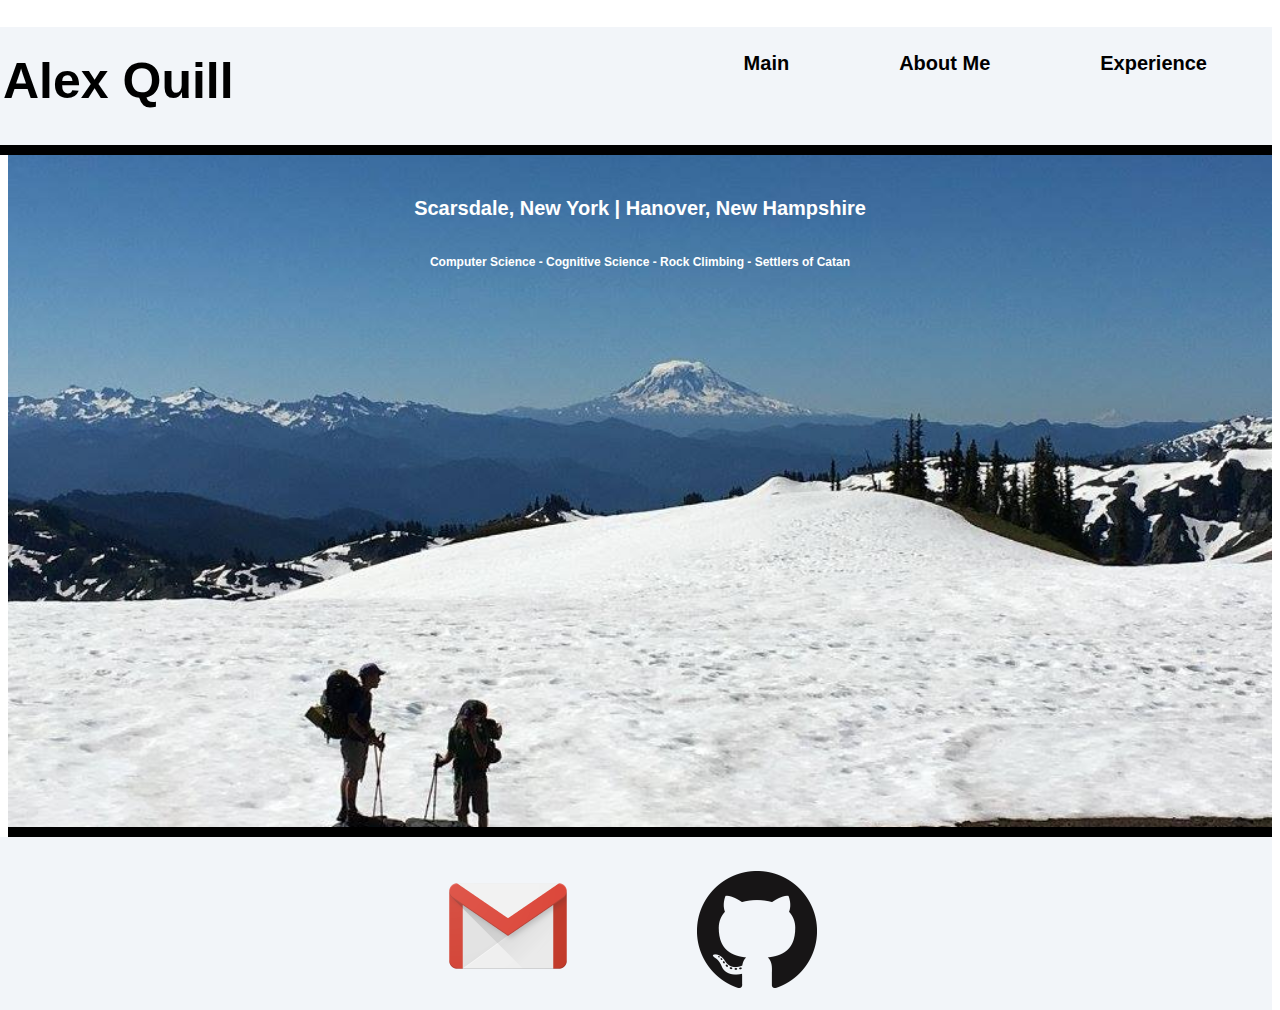
<file: index.html>
<!DOCTYPE html>
<html lang="en" dir="ltr">
  <head>
    <link rel = "stylesheet" type = "text/css" href = "styles/index.css"/>
    <meta charset="utf-8">
    <title>IndexPage</title>
  </head>
  <body>
    <div id = contain-all>
      <div id = "nav">
        <h3 id = "description-title">Alex Quill</h3>
        <div id="button-area">
            <a href = "index.html"><strong>Main</strong></a>
            <a href = "about-me.html"><strong>About Me</strong></a>
            <a href = "experience.html"><strong>Experience</strong></a>
        </div>
          <div style="clear: both"></div>
      </div>
        <div class = "description">
          <div id = "photo-block">
            <h4 id = locations>Scarsdale, New York | Hanover, New Hampshire</h4>
            <h5 id = things-i-like>Computer Science - Cognitive Science - Rock Climbing - Settlers of Catan</h5>
          </div>
        </div>
          <div id = "footer">
            <div id = "footer-images">
              <a href="mailto:alex.quill@gmail.com">
                <img id = "Gimg" src="Gmail.jpg" alt="Contact Me">
              </a>
              <a href="https://github.com/AlexQuill">
                <img id = "Gitimg" src="Mark.jpg" alt="My Github">
              </a>
            </div>
              <div style="clear: both"></div>
          </div>
        <div class = "tabs">
          <div id = tab-block>
        </div>
      </div>
    </div>
  <script src="https://ajax.googleapis.com/ajax/libs/jquery/3.3.1/jquery.min.js"></script>
  <script src="Scripts/index.js"></script>
  </body>
</html>
</file>
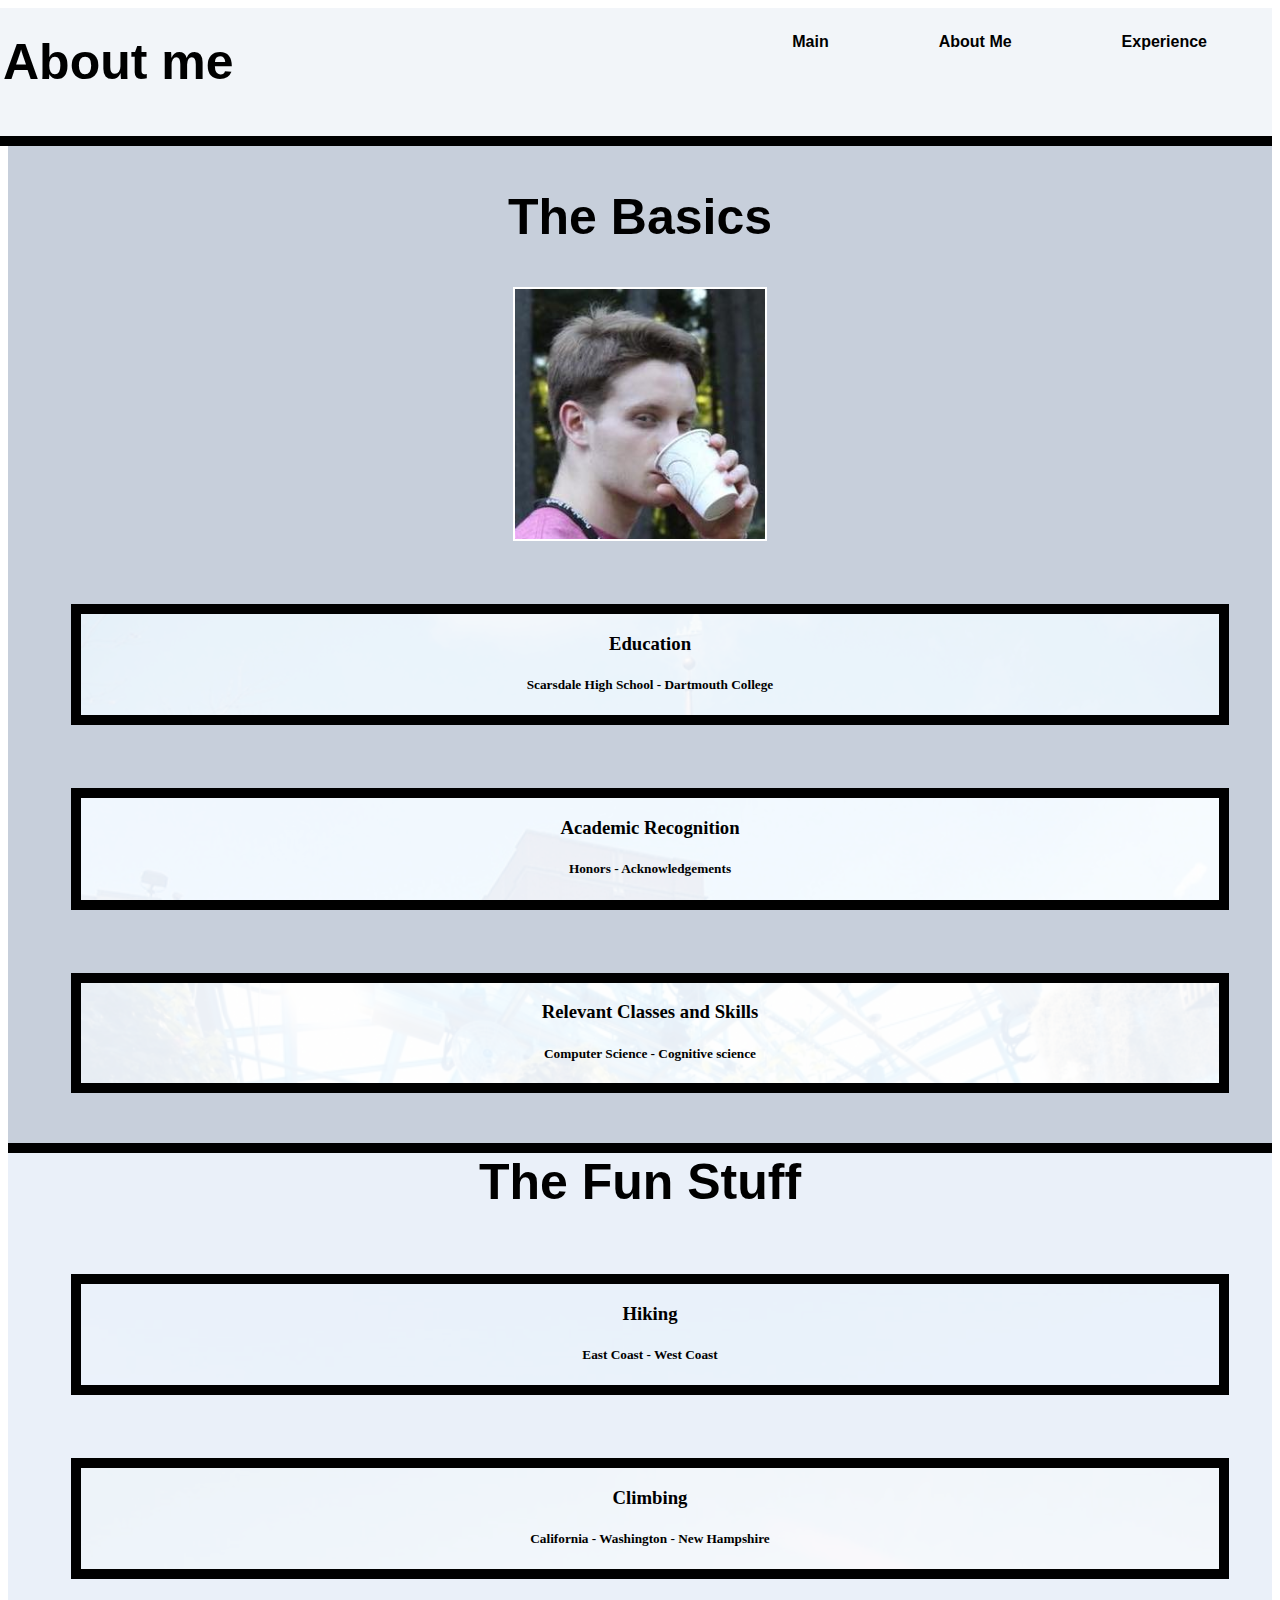
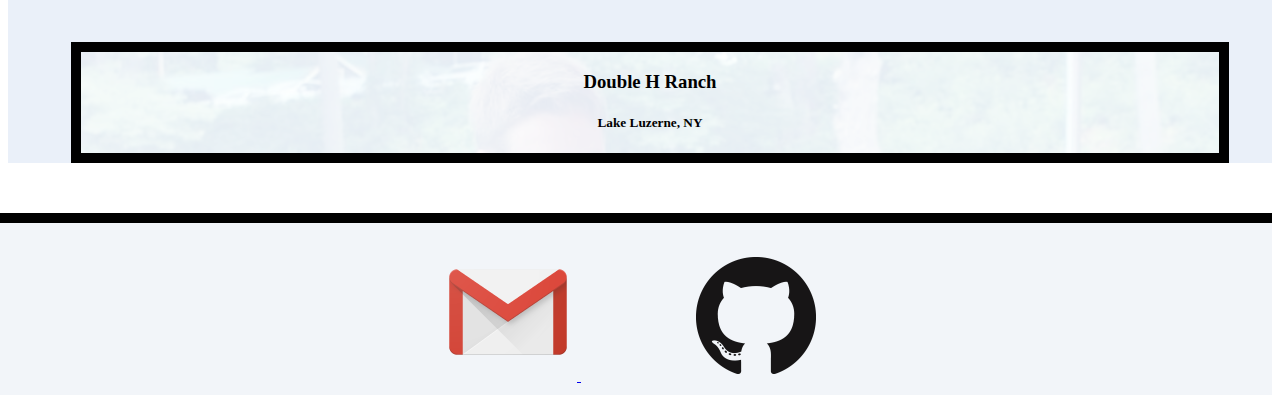
<file: about-me.html>
<!DOCTYPE html>
<html lang="en" dir="ltr">
  <head>
    <link rel = "stylesheet" type = "text/css" href = "styles/about-me.css"/>
    <meta charset="utf-8">
    <title>About Page</title>
  </head>
  <body>
    <div id = "container">
        <div id = "Header">
            <h2 id = "Header-title">About me</h2>
            <div id="button-area">
                <a href = "index.html"><strong>Main</strong></a>
                <a href = "about-me.html"><strong>About Me</strong></a>
                <a href = "experience.html"><strong>Experience</strong></a>
            </div>
        </div>
      <div id = "container-1">
        <h2 id = "Basics">The Basics</h2>

        <div id = "me-photo">
        </div>

        <div class ="dropdown-container" id = "educ-container">
          <div id = container-1-box1-starter>
            <h3><strong>Education</strong></h3>
            <h5><strong>Scarsdale High School - Dartmouth College</strong><h5>
          </div>
          <div class = "dropdown-slide" id = "container-1-box1">
              <div id = "ed-info">
                <h4 id = "Dartmouth"><strong>Dartmouth College</strong>:</h4>
                  <p id = "college">Fall 2017 - Present</p>
                  <p>Cumulative GPA: 3.93</p>
                <h4 id = "Scarsdale"><strong>Scarsdale High School</strong>:</h4>
                  <p id = "high-school">Fall 2014 - Spring 2017</p>
                  <p>Cumulative GPA: 3.96</p>
              </div>
          </div>
        </div>

        <div class ="dropdown-container" id = "academic-container">
          <div id = container-1-box2-starter>
            <h3><strong>Academic Recognition</strong></h3>
            <h5><strong>Honors - Acknowledgements</strong><h5>
          </div>

          <div class = "dropdown-slide" id = "container-1-box2">
              <p>Dartmouth College: 1st Honors 2017-2018</p>
              <p>90th percentile GPA</p>
              <p>National Merit Scholarship Finalist</p>
              <p>2017 Presidential Scholar Program Nominee</p>
              <p>2017 February ACT Perfect Score</p>
          </div>
        </div>

        <div id = container-1-box3-starter>
          <h3><strong>Relevant Classes and Skills</strong></h3>
          <h5><strong>Computer Science - Cognitive science </strong><h5>
        </div>

        <div id = "container-1-box3" style ="clear:both;">
          <div id = "Relevant-classes">
            <h4><strong>Relevant classes</strong></h4>
              <ul class = class-list>
                <li>COSC 001: Intro to Computer Science</li>
                <li>COSC 010: Data Structures</li>
                <li>COSC 016: Computational Neuroscience</li>
                <li>COSC 030: Discrete Mathematics</li>
                <li>COSC 074: Machine Learning and Statistical Analysis</li>
                <li>MATH 022: Linear Algebra</li>
                <li>PSYC 006: Intro to Neuroscience</li>
                <li>PSYC 010: Statistical Methods</li>
                <li>PSYC 027: Cognitive Neuroscience</li>
                <li>COGS 001: Intro to Cognitive Science</li>
                <li>EDUC 016: Educational Psychology</li>
              </ul>
          </div>
          <div id = "Relevant-skills">
            <h4><strong>Skills learned</strong></h4>
            <ul class = skill-list>
              <h5>Proficient/Experienced in:</h5>
              <li>Python</li>
              <li>Java</li>
              <li>Latex</li>
              <h5>Developing:</h5>
              <li>C</li>
              <li>JsPsych</li>
              <li>MatLab</li>
              <li>SciKit-Learn</li>
            </ul>
          </div>
        </div>
      </div>

      <div id = "container-2">

        <h2 id = "The-fun-stuff">The Fun Stuff</h2>
        <div class = "dropdown-container" id = "hiking-container">
          <div id = "container-2-box1-starter">
            <h3><strong>Hiking</strong></h3>
            <h5><strong>East Coast - West Coast</strong><h5>
          </div>

          <div class = "dropdown-slide" id = "container-2-box1">
            <div id = "Hiking">
              <p>Hiking is one of my favorite things in the world. I've been fortunate enough to spend days, weeks, and months in some of the most beautiful backcountries in the world. The peacefulness of the wilderness and the independence I feel living out on my own is very meaningful to me.</p>
              <p>Check out some trails where I've lead independent trips:</p>
              <div id = hikes-list>
                <a href = "https://rootsrated.com/stories/93-miles-around-mount-rainier-how-to-thru-hike-the-wonderland-trail"><strong>The Wonderland Trail</strong></a>
                <a href = "https://rootsrated.com/asheville-nc/backpacking-camping/art-loeb-trail"><strong>The Art Loeb Trail</strong></a>
                <a href = "https://sectionhiker.com/how-to-hike-the-100-mile-wilderness/"><strong>The Hundred Mile Wilderness</strong></a>
              </div>
            </div>
          </div>
      </div>

      <div class = "dropdown-container" id = "climbing-container">
        <div id = container-2-box2-starter>
          <h3><strong>Climbing</strong></h3>
          <h5><strong>California - Washington - New Hampshire</strong><h5>
        </div>

        <div class = "dropdown-slide" id = container-2-box2>
          <div id = "Climbing">
            <p>Rock Climbing, specifically bouldering, is a passion I've had for nearly a decade. Bouldering routes, or "problems" as they are known for how hard it can be to unlock the right sequence of movement needed to solve them, are metrics I use to push myself and appreciate how far I've come. </p>
            <p>I've climbed in nearly all four corners of the country, from Mt. Rainier, Washington, to Joshua Tree, California, up to Mt. Rumney, New Hampshire. As a captain of the Dartmouth Climbing team, leading practices gives me a unique opportunity to share an activity that I care deeply about with people I love. </p>
            <p>Check out these incredible places:</p>
            <div id = "climb-list">
              <a href = "https://www.nps.gov/jotr/index.htm"><strong>Joshua Tree National Park</strong></a>
              <a href = "https://www.nps.gov/mora/index.htm"><strong>Mount Rainier National Park</strong></a>
              <a href = "https://www.mountainproject.com/area/105867829/rumney"><strong>Mt. Rumney</strong></a>
            </div>
          </div>
        </div>
      </div>

      <div class = "dropdown-container" id = "camp-container">
        <div id = container-2-box3-starter>
          <h3><strong>Double H Ranch</strong></h3>
          <h5><strong>Lake Luzerne, NY</strong><h5>
        </div>

        <div class = "dropdown-slide" id = container-2-box3>
          <div id = "Double-H">
            <!-- <h4><strong>Double H Ranch</strong></h4> -->
            <p>Double H Ranch is a summer camp for children ages 6-21 with life threatening illness in Lake Luzerne, New York. I have been lucky enough to spend the past two summers as a full time staff member at Double H in the Muskrat, Deer, and Wolf Cabins.</p>
            <p>A normal day at Double H includes lots of regular camp stuff like swimming, archery, a fully accessible high ropes course, and some not so typical stuff, such as administering daily personal care routines. My summers at Double H have been the most impactful 20 weeks of my life, and have completely reshaped my hopes for my career.</p>
            <p>Learn more or Volunteer:</p>
            <div id = "H-list">
              <a href = "https://www.doublehranch.org/"><strong>Double H Ranch</strong></a>
              <a href = "https://seriousfunnetwork.org/"><strong>SeriousFun Camp Network</strong></a>
            </div>
          </div>
        </div>
      </div>

      </div>
      </div>

      <div id = "footer">
        <div id = "footer-images">
          <a href="mailto:alex.quill@gmail.com">
            <img id = "Gimg" src="Gmail.jpg" alt="Contact Me">
          </a>
          <a href="https://github.com/AlexQuill">
            <img id = "Gitimg" src="Mark.jpg" alt="My Github">
          </a>
        </div>
          <div style="clear: both"></div>
      </div>
    </div>

    </div>
    <div class = "tabs">
      <div id = tab-block>

  <script src="https://ajax.googleapis.com/ajax/libs/jquery/3.3.1/jquery.min.js"></script>
  <script src="Scripts/about-me.js"></script>
  </body>
</html>
</file>
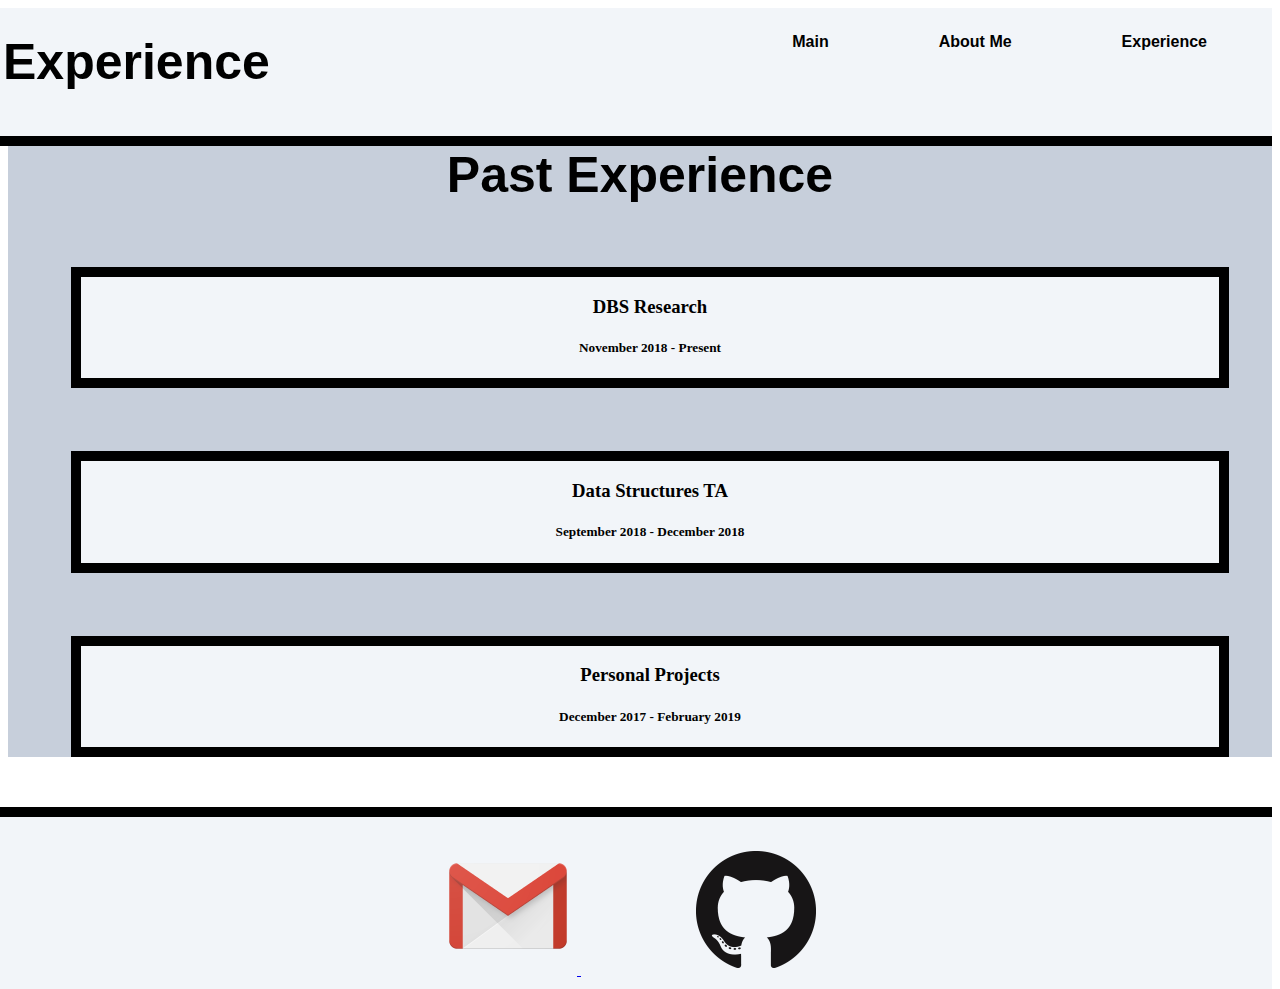
<file: Experience.html>
<!DOCTYPE html>
<html lang="en" dir="ltr">
  <head>
    <link rel = "stylesheet" type = "text/css" href = "styles/Experience.css"/>
    <meta charset="utf-8">
    <title>Experience Page</title>
  </head>


  <body>
    <div id = "container">
      <div id = "Header">
          <h2 id = "Header-title">Experience</h2>
          <div id="button-area">
              <a href = "index.html"><strong>Main</strong></a>
              <a href = "about-me.html"><strong>About Me</strong></a>
              <a href = "experience.html"><strong>Experience</strong></a>
          </div>
      </div>
      <div id = "container-1">
          <h2 id = "Past-Projects">Past Experience</h2>

          <div class = "dropdown-container" id = "projects-container">
            <div id = container-1-box1-starter>
              <h3><strong>DBS Research</strong></h3>
              <h5><strong>November 2018 - Present</strong><h5>
            </div>

            <div class = "dropdown-slide" id = "container-1-box1">
              <p>Deep Brain Stimulation is a relatively new neurosurgical technique that uses intracranially implanted electrodes to modulate abnormal brain activity with small electric impulses.</p>
              <p> I am currently working with Professor Roskies of the Dartmouth COGS department on an Obama-Administration four-year BRAIN Initiative Grant on the effects of DBS on patient agency.</p>
              <p> With the end goal of creating a significant DBS patient information database, we are currently developing a philosophically minded survey to administer patients before and after treatment, as well as implementing cognitive tasks such as the Stop Signal Task in Javascript and Python.</p>
              <div id="test-area">
                  <a href = "Reactiontime.html"><strong>Example Reaction Time Test</strong></a>
              </div>
            </div>
          </div>

        <div class = "dropdown-container" id = "DS-container">
          <div id = container-1-box2-starter>
            <h3><strong>Data Structures TA</strong></h3>
            <h5><strong>September 2018 - December 2018</strong><h5>
          </div>

          <div class = "dropdown-slide" id = "container-1-box2">
            <p>TA - COSC 010 - Fall 2018</p>
            <p>In Professor Pierson's Data Structures class during 18F, I graded exams and projects, helped students with homeworks and labs, and lead a weekly hour-long small-group session on difficult in-class topics.</p>
            <p>Commended for patience, hard work, and enthusiasm.</p>
            <div id="lesson-area">
                <a href = "middle-earth.pdf"><strong>Djikstra's Algorithm Lesson</strong></a>
                <a href = "PD-HMM.pdf"><strong>Hidden Markov Model Lesson</strong></a>
            </div>
          </div>
        </div>

        <div class = "dropdown-container" id = "personal-container">
          <div id = container-1-box3-starter>
            <h3><strong>Personal Projects</strong></h3>
            <h5><strong>December 2017 - February 2019</strong><h5>
          </div>

          <div class = "dropdown-slide" id = "container-1-box3">
            <h3><strong>Personal Projects</strong></h3>
            <p> Including a Part of Speech Tagger, Support Vector Machine Binary Classifier</p>
            <p> A variety of projects I've made in Data Structures, Machine Learning, and in my personal time.</p>
            <p> Work in Progress - Multiplex graph of all world cities and airports that uses modified A* search algorithm to find the fastest route from one city to another by airplane. Includes all International, Regional, and local airports, as well as coastal seaports. Doesn't include cost of baggage check. </p>
            <div id="santa-area">
                <a href = "https://github.com/AlexQuill"><strong>POS Tagger</strong></a>
                <a href = "https://github.com/AlexQuill"><strong>SVM Binary Classifier</strong></a>
                <a href = "https://github.com/AlexQuill"><strong>Subway Claus</strong></a>
            </div>
          </div>
        </div>
      </div>
    </div>
      <div id = "footer">
        <div id = "footer-images">
          <a href="mailto:alex.quill@gmail.com">
            <img id = "Gimg" src="Gmail.jpg" alt="Contact Me">
          </a>
          <a href="https://github.com/AlexQuill">
            <img id = "Gitimg" src="Mark.jpg" alt="My Github">
          </a>
        </div>
          <div style="clear: both"></div>
      </div>

    <div class = "tabs">
      <div id = tab-block>

  <script src="https://ajax.googleapis.com/ajax/libs/jquery/3.3.1/jquery.min.js"></script>
  <script src="Scripts/Experience.js"></script>
  </body>
</html>
</file>
<file: styles/index.css>
html, body{

}
#contain-all{
  position: auto;
}

#nav{
  width: 100%;
  float: right;
  padding: 10px;
  background-color: #f2f5f9;
  position: auto;
  top: 0px;
  border-bottom: 10px solid black;
  display: inline;
}

#description-title {
  font-family: 'Tisa', sans-serif;
  font-size: 50px;
  color: black;
  font-weight: 50px;
  padding: 5px;
  float: left;
  margin-top: 10px;
  margin-bottom: 20px;
}

#title-area {
    text-align: center;
}

#title-area h1 {
    color: black;
}

#button-area {
    float: right;
    display: flex;
}

#button-area a {
  font-family: 'Tisa', sans-serif;
  margin: 50px;
  margin-top: 10px;
  color: black;
  padding: 5px;
  font-weight: 600;
}

#button-area a:hover {
  color: #798dad;
}

#locations {
  font-family: 'Tisa', sans-serif;
  font-size: 20px;
  color: White;
  padding-top: 170px;
  font-weight: 50px;
  text-align: center;
}

#things-i-like{
  font-family: 'Tisa', sans-serif;
  font-size: 12px;
  color: White;
  font-weight: 50px;
  padding: 5px;
  text-align: center;
  margin-top: 30px;
  margin-bottom: 50px;
}

#photo-block {
  background-size: cover;
  background-position: center top;
  background-image: url("Hike.jpg");
  width: auto;
  min-height: 800px;
  border-bottom: 10px solid black;
}

a {
  color: white;
  font-size: 20px;
  font-weight: 400;
  text-decoration: none;
}

.description{
  height: auto;
  position: auto;
}

#footer-button-area a {
  font-family: 'Tisa', sans-serif;
  margin: 65px;
  margin-top: 10px;
  color: black;
  padding: 5px;
  font-weight: 600;
  vertical-align: center
}

#footer-button-area a:hover {
  color: #798dad;
}

#footer-button-area{
  margin-top: 30px;
  vertical-align: center
}

#footer{
  width: 100%;
  float: right;
  padding: 10px;
  min-height: 100px;
  background-color: #f2f5f9;
  position: auto;
  bottom: 0px;
  display: inline;
  text-align: center;
}

#footer-images{
  display: inline;
}

#footer-images a{
  vertical-align: center;
  margin: 50px;
  margin-top: 10px;
  padding: 5px;
}

#Gimg{
  color: black;
  margin-top: 10px;
  padding: 5px;
}

#Gitimg{
  color: black;
  margin-top: 10px;
  padding: 5px;
}
</file>
<file: styles/about-me.css>
html, body {
}

#container{
  position: auto;
  display: block;
  margin-top: 0px;
}

#Header {
  width: 100%;
  float: right;
  padding: 10px;
  background-color: #f2f5f9;
  top: 0px;
  border-bottom: 10px solid black;
  display: inline;
}

#Header-title{
  font-family: 'Tisa', sans-serif;
  font-size: 50px;
  color: black;
  font-weight: 50px;
  padding: 5px;
  float: left;
  margin-top: 10px;
  margin-bottom: 30px;
}

#button-area {
    float: right;
    display: flex;
}

#button-area a {
  font-family: 'Tisa', sans-serif;
  margin: 50px;
  margin-top: 10px;
  color: black;
  padding: 5px;
  font-weight: 600;
  text-decoration: none;
}
#button-area a:hover {
  color: #798dad;
}

#Basics{
  font-family: 'Tisa', sans-serif;
  font-size: 50px;
  color: black;
  text-align: center;
  /* margin-top: 0px; */
}

#me-photo {
  height: 250px;
  width: 250px;
  background-image: url("Me.jpg");
  background-size: cover;
  border: 2px solid white;
  margin-left: auto;
  margin-right: auto;
}


#container-1{
  position: auto;
  background-color: #c7cfdb;
  height: auto;
  min-width: 800px;
  display: block;
  align-content: center;
}

#educ-container{
  background-image: url("Baker.jpg");
  background-blend-mode: overlay;
  background-repeat: no-repeat;
  background-size:cover;
}

.dropdown-container {
  height: auto;
  width: 90%;
  background-color: #f2f5f9 ; // make it a little darker
  float: left;
  margin-left: 5%;
  margin-top: 5%;
  border: 10px solid black;
  text-align: center;
  cursor: pointer;

}

.dropdown-container:hover {
  color: #798dad;
}

#container-1-box1-starter p:hover{
  color: #798dad;
}

.dropdown-slide{
  display: none;
}

#academic-container {
  background-image: url("SHS.jpg");
  background-blend-mode: overlay;
  background-repeat: no-repeat;
  background-size:cover;
}

#education-title {
  font-family: 'Tisa', sans-serif;
  margin-top: 0px;
  width: 100%;
}

#ed-info{
  font-family: 'Tisa', sans-serif;
}

#Academics p{
  font-family: 'Tisa', sans-serif;
}

#Academics-title{
  text-align: center;
  font-family: 'Tisa', sans-serif;
}

#container-1-box3-starter{
  width: 90%;
  height: 100px;
  background-color: #f2f5f9; // make it a little darker
  float: left;
  margin-left: 5%;
  margin-top: 5%;
  border: 10px solid black;
  text-align: center;
  margin-bottom: 50px;
  text-align: center;
  background-image: url("Greenhouse.jpg");
  background-blend-mode: overlay;
  background-repeat: no-repeat;
  background-size:cover;
}

#container-1-box3{
  width: 90%;
  height: 300px;
  background-color: #f2f5f9; // make it a little darker
  float: left;
  margin-left: 5%;
  margin-top: 5%;
  clear: both;
  border: 10px solid black;
  margin-bottom: 50px;
  display: inline-block;
  background-image: url("Greenhouse.jpg");
  background-blend-mode: overlay;
  background-repeat: no-repeat;
  background-size:cover;
}

#Relevant-classes {
  text-align: center;
  font-family: 'Tisa', sans-serif;
  float: left;
  width: 50%;
  height: 100%;

}

.class-list{
  list-style-type: none;
  font-size: 15px;
}

.class-list li{
  font-family: 'Tisa', sans-serif;
}

#Relevant-skills {
  text-align: center;
  align-items: center;
  font-family: 'Tisa', sans-serif;
  float: right;
  width: 50%;
  height: 100%;
  max-height: 500px;
}

.skill-list {
  list-style-type: none;
  font-size: 15px;
}

.skill-list li{
  font-family: 'Tisa', sans-serif;
}


#container-2{
  border-top: 10px solid black;
  background-color: #eaf0f9;
  height: auto;
  position: auto;
  min-width: 800px;
}

#The-fun-stuff{
  font-family: 'Tisa', sans-serif;
  font-size: 50px;
  text-align: center;
  margin-top: 0px;
}

#hiking-container{
  background-image: url("Hike2.jpg");
  background-blend-mode: overlay;
  background-repeat: no-repeat;
  background-size:cover;
}

#Hiking{
  font-family: 'Tisa', sans-serif;
  text-align: center;
}

#Hiking h5{
  padding-top: 50px;
  padding-bottom: 15px;
}

#hikes-list{
  display: inline-block;
  margin-bottom: 75px;
  margin-top: 25px;
}

#hikes-list a{
  text-align: center;
  padding-left: 10px;
  padding-right: 10px;
  padding-bottom: 10px;
  padding-top: 50px;
  font-family: 'Tisa', sans-serif;
  color: #798dad;
  text-decoration: none;
}

#hikes-list a:hover {
  color: #5f6775;
}

#climbing-container{
  background-image: url("JTree.jpg");
  background-blend-mode: overlay;
  background-repeat: no-repeat;
  background-size:cover;
}

#Climbing{
  font-family: 'Tisa', sans-serif;
  text-align: center;
}

#Climbing p{
  padding: 0px;
}

#climb-list{
  display: inline-block;
  padding-top: 0px;
  margin-top: 25px;
  margin-bottom: 75px;
}

#climb-list a{
  text-align: center;
  padding-left: 10px;
  padding-right: 10px;
  padding-bottom: 10px;
  padding-top: 30px;
  font-family: 'Tisa', sans-serif;
  color: #798dad;
  text-decoration: none;
}

#climb-list a:hover {
  color: #5f6775;
}

#camp-container{
  background-image: url("HH.jpg");
  background-repeat: no-repeat;
  background-blend-mode: overlay;
  background-size:cover;
  margin-bottom: 50px;
}

#Double-H{
  font-family: 'Tisa', sans-serif;
  text-align: center;
}

#Double-H p{
  padding: 0px;
}

#H-list{
    display: inline-block;
    margin-top: 25px;
    margin-bottom: 75px;
}

#H-list a{
  text-align: center;
  padding-left: 10px;
  padding-right: 10px;
  padding-bottom: 10px;
  padding-top: 50px;
  font-family: 'Tisa', sans-serif;
  color: black;
  text-decoration: none;
  color: #798dad;
}

#H-list a:hover {
  color: #5f6775;
}

.container-2 p{
  font-family: 'Tisa', sans-serif;
  padding-right: 20px;
}

#footer-button-area{
  margin-top: 30px;
  vertical-align: center
}

#footer{
  border-top: 10px solid black;
  width: 100%;
  float: right;
  padding: 10px;
  min-height: 100px;
  background-color: #f2f5f9;
  position: auto;
  bottom: 0px;
  display: inline;
  text-align: center;
}

#footer-images{
  display: inline;
}

#footer-images a{
  vertical-align: center;
  margin: 50px;
  margin-top: 10px;
  padding: 5px;
}

#Gimg{
  color: black;
  margin-top: 10px;
  padding: 5px;
}

#Gitimg{
  color: black;
  margin-top: 10px;
  padding: 5px;
}
</file>
<file: styles/Experience.css>
html, body {
}
#container{
  position: auto;
  display: block;
}

#Header {
  width: 100%;
  float: right;
  padding: 10px;
  background-color: #f2f5f9;
  top: 0px;
  border-bottom: 10px solid black;
  display: inline;
}

#Header-title{
  font-family: 'Tisa', sans-serif;
  font-size: 50px;
  color: black;
  font-weight: 50px;
  padding: 5px;
  float: left;
  margin-top: 10px;
  margin-bottom: 30px;
}

#button-area {
    float: right;
    display: flex;
}

#button-area a {
  font-family: 'Tisa', sans-serif;
  margin: 50px;
  margin-top: 10px;
  color: black;
  padding: 5px;
  font-weight: 600;
  text-decoration: none;
}
#button-area a:hover {
  color: #798dad;
}

.dropdown-container {
  height: auto;
  width: 90%;
  background-color: #f2f5f9 ; // make it a little darker
  float: left;
  margin-left: 5%;
  margin-top: 5%;
  border: 10px solid black;
  text-align: center;
  cursor: pointer;
}

.dropdown-container:hover {
  color: #798dad;
}

.dropdown-slide{
  display: none;
}

#Past-Projects{
  font-family: 'Tisa', sans-serif;
  font-size: 50px;
  color: black;
  text-align: center;
  margin-top: 0px;
}

#container-1{
  position: auto;
  background-color: #c7cfdb;
  height: auto;
  min-width: 800px;
}

#test-area{
  margin-top: 25px;
  margin-bottom: 75px;
}

#container-1-box1 a{
  text-align: center;
  padding-left: 10px;
  padding-right: 10px;
  padding-bottom: 10px;
  font-family: 'Tisa', sans-serif;
  color: #798dad;
  text-decoration: none;
}

#container-1-box1 a:hover {
  color: #5f6775;
}

#container-1-box2 p{
  margin-top: 20px;
}

#lesson-area{
  margin-top: 25px;
  display: inline-block;
  margin-bottom: 75px;
}

#container-1-box2 a{
  text-align: center;
  padding-left: 10px;
  padding-right: 10px;
  padding-bottom: 10px;
  font-family: 'Tisa', sans-serif;
  color: #798dad;
  text-decoration: none;
}

#container-1-box2 a:hover {
  color: #5f6775;
}

#personal-container{
  margin-bottom: 50px;
}

/* #container-1-box3-starter{
  width: 90%;
  height: 100px;
  background-color: #f2f5f9; // make it a little darker
  float: left;
  margin-left: 5%;
  margin-top: 5%;
  border: 10px solid black;
  text-align: center;
  margin-bottom: 50px;
  text-align: center;
}

#container-1-box3{
  width: 90%;
  height: 300px;
  background-color: #f2f5f9; // make it a little darker
  float: left;
  margin-left: 5%;
  margin-top: 5%;
  border: 10px solid black;
  text-align: center;
  margin-bottom: 50px;
} */

#santa-area{
  /* margin-top: 40px; */
  margin-top: 25px;
  margin-bottom: 75px;
}

#container-1-box3 a{
  text-align: center;
  padding-left: 10px;
  padding-right: 10px;
  padding-bottom: 10px;
  font-family: 'Tisa', sans-serif;
  color: #798dad;
  text-decoration: none;
}

#container-1-box3 a:hover {
  color: #5f6775;
}

#footer-button-area a {
  font-family: 'Tisa', sans-serif;
  color: #39465b;
  margin: 50px;
  margin-top: 10px;
  color: black;
  padding: 5px;
  font-weight: 600;
  vertical-align: center;
  text-decoration: none;
}

#footer-button-area a:hover {
  color: #798dad;
}

#footer-button-area{
  margin-top: 30px;
  vertical-align: center
}

#footer{
  border-top: 10px solid black;
  width: 100%;
  float: right;
  padding: 10px;
  min-height: 100px;
  background-color: #f2f5f9;
  position: auto;
  bottom: 0px;
  display: inline;
  text-align: center;
}

#footer-images{
  display: inline;
}

#footer-images a{
  vertical-align: center;
  margin: 50px;
  margin-top: 10px;
  padding: 5px;
}

#Gimg{
  color: black;
  margin-top: 10px;
  padding: 5px;
}

#Gitimg{
  color: black;
  margin-top: 10px;
  padding: 5px;
}
</file>
